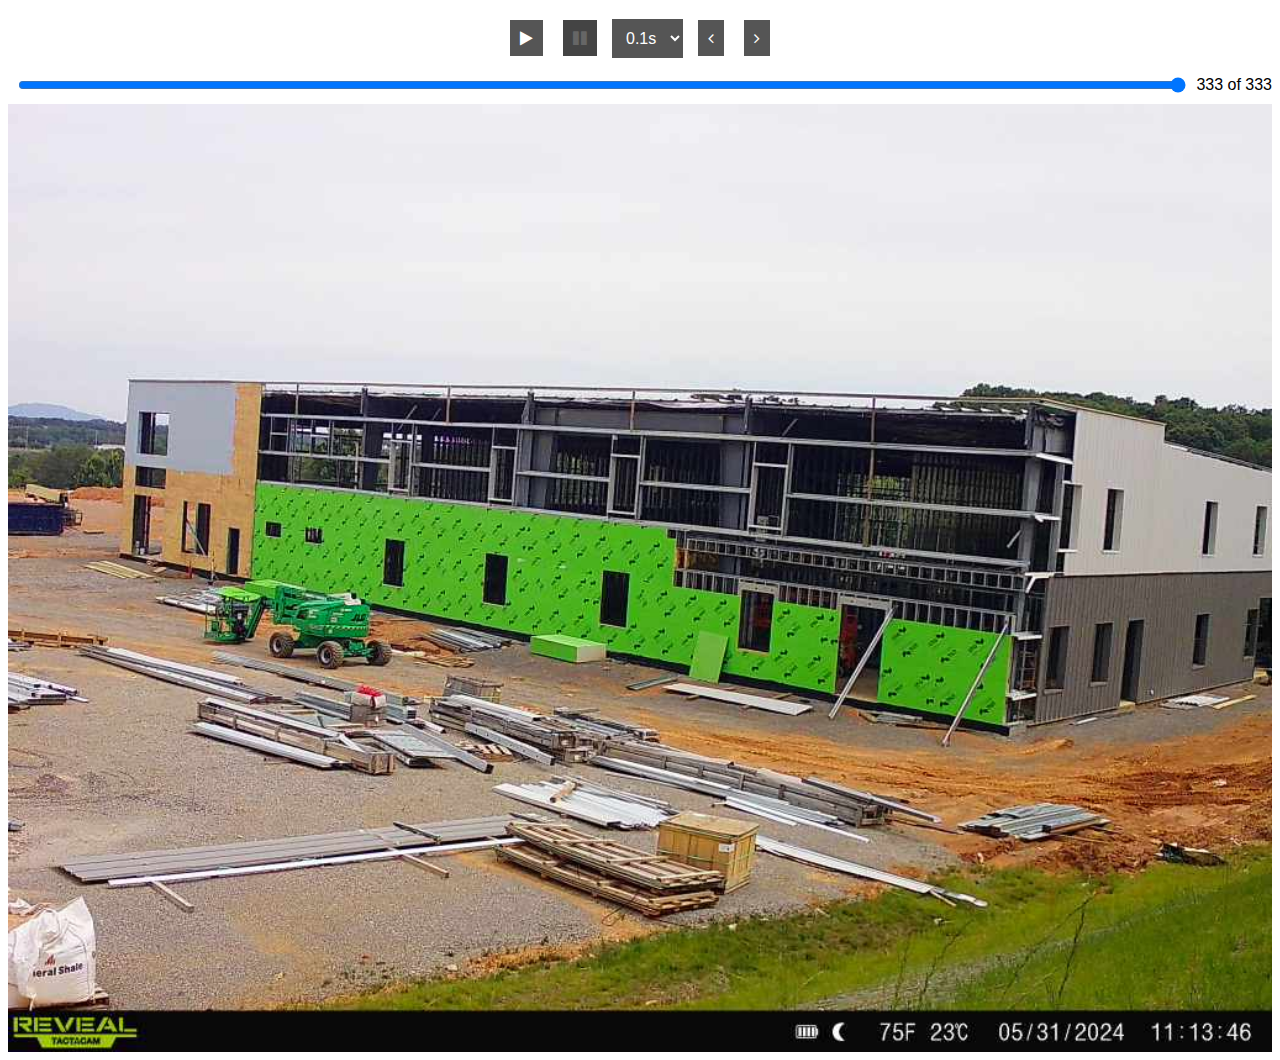
<file: dash/index.html>
<!DOCTYPE html>
<html lang="en">
<head>
    <meta charset="UTF-8">
    <meta name="viewport" content="width=device-width, initial-scale=1.0">
    <title>VV1 Dashboard</title>
    <link rel="stylesheet" href="styles.css">
    <link rel="stylesheet" href="https://maxcdn.bootstrapcdn.com/font-awesome/4.3.0/css/font-awesome.min.css">
    <link rel="apple-touch-icon" sizes="180x180" href="/favicon/apple-touch-icon.png">
    <link rel="icon" type="image/png" sizes="32x32" href="/favicon/favicon-32x32.png">
    <link rel="icon" type="image/png" sizes="16x16" href="favicon//favicon-16x16.png">
    <link rel="manifest" href="/favicon/site.webmanifest">
</head>
<body>
    <div class="button-controls">
        <button id="play-button" class="fa fa-play"></button>
        <button id="pause-button" class="fa fa-pause"></button>
        <select id="speed-select">
            <option value="100">0.1s</option>
            <option value="1000">1s</option>
            <option value="5000">5s</option>
        </select>
        <button id="prev-button" class="fa fa-angle-left"></button>
        <button id="next-button" class="fa fa-angle-right"></button>
    </div>
    <div class="slider-controls">
        <input type="range" id="photo-slider" min="0" value="0" step="1">
        <label for="photo-slider" id="slider-label">Latest</label>
    </div>
    <div id="photo-container">
        <!-- Image tags will be inserted here -->
        <canvas id="photo-canvas"></canvas>
    </div>
    <script src="app.js"></script>
</body>
</html>
</file>
<file: dash/styles.css>
body {
    background-color: transparent; 
    color: #000000;
    font-family: Arial, sans-serif; /* Optional: setting a default font */
}

#photo-container {
    width: 100%;
    height: auto;
    margin: auto;
    display: flex;
    justify-content: center;
}

#photo-canvas {
    width: 100%;
    height: auto;
}

.button-controls, .slider-controls {
    width: 100%;
    margin: 10px auto;  /* Centers the controls and adds spacing between them */
    display: flex;
    justify-content: center;
    align-items: center;
}

#photo-slider {
    flex-grow: 1; /* Allows the slider to expand and fill the space */
    margin: 0 10px; /* Adjust spacing around the slider */
}

button, select {
    padding: 10px 10px;
    margin: 10px 10px;
    font-size: 16px;
    background-color: #555; /* Darker background for buttons */
    color: #fff; /* Light text color for buttons */
    border: none; /* Remove default border */
    cursor: pointer; /* Pointer cursor on hover */
}

button:hover, select:hover {
    background-color: #777;
}

button:disabled, select:disabled {
    background-color: #444; /* Darker background for disabled buttons */
    color: #666; /* Greyed out text color for disabled buttons */
    cursor: not-allowed; /* Cursor indicates the button is not clickable */
}

select {
    margin: 0 5px;  /* Ensure some spacing around the dropdown */
}
</file>
